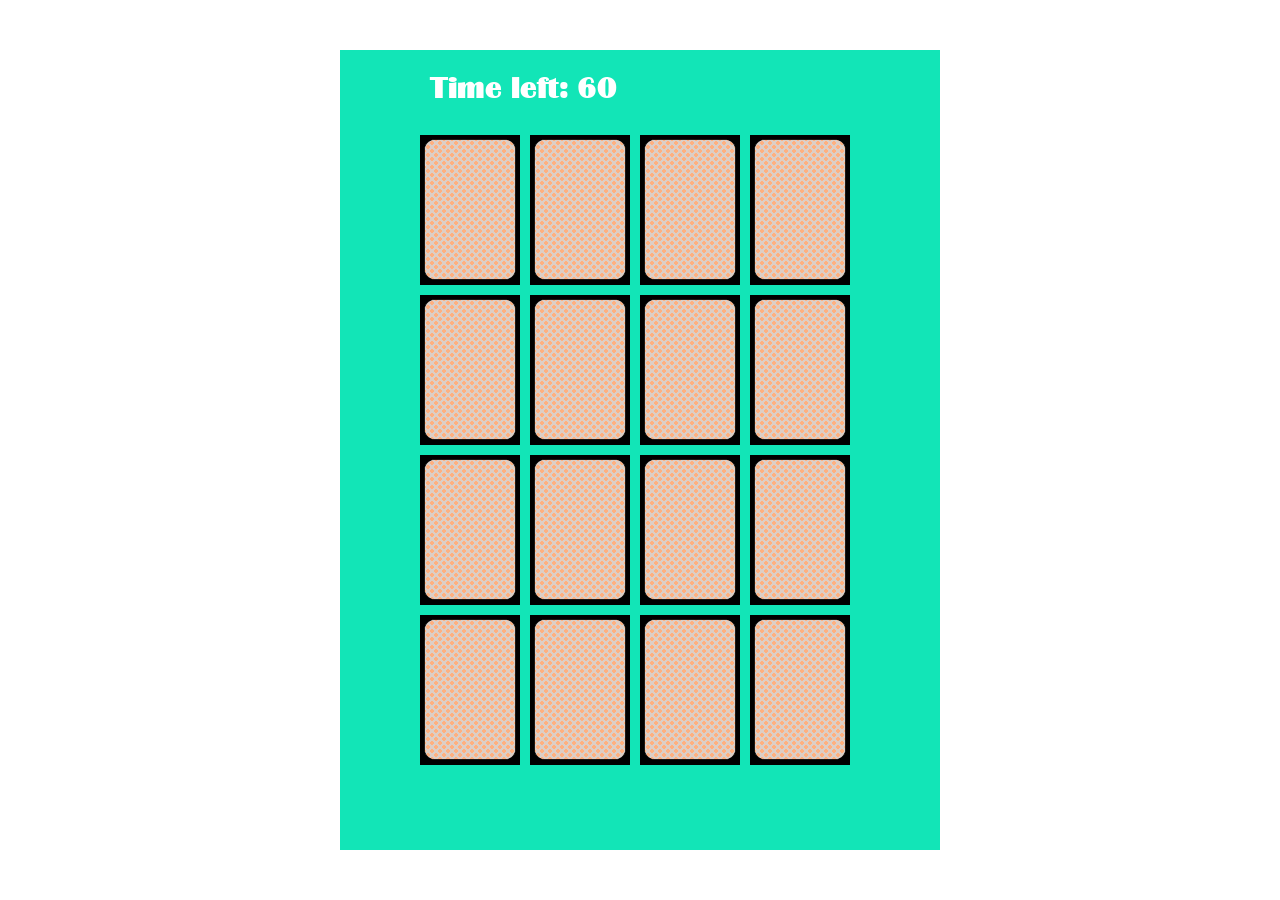
<file: memorycard/index.html>
<!DOCTYPE html>
<html lang="en">
    <head>
        <!-- Generated by GameMaker:Studio http://www.yoyogames.com/gamemaker/studio -->
        <meta http-equiv="X-UA-Compatible" content="IE=edge" />
        <meta http-equiv="pragma" content="no-cache"/>
        <meta name="apple-mobile-web-app-capable" content="yes" />
        <meta name ="viewport" content="width=device-width, initial-scale=0.6, maximum-scale=1.0, user-scalable=0" />
        <meta name="apple-mobile-web-app-status-bar-style" content="black-translucent" />
        <meta charset="utf-8"/>

        <!-- Set the title bar of the page -->
        <title>Memory Card</title>

        <!-- Set the background colour of the document -->
        <style>
            body {
              background: #0;
              color:#cccccc;
              margin: 0px;
              padding: 0px;
              border: 0px;
            }
            canvas {
                      image-rendering: optimizeSpeed;
                      -webkit-interpolation-mode: nearest-neighbor;
                      -ms-touch-action: none;
                      margin: 0px;
                      padding: 0px;
                      border: 0px;
            }
            :-webkit-full-screen #canvas {
                 width: 100%;
                 height: 100%;
            }
            div.gm4html5_div_class
            {
              margin: 0px;
              padding: 0px;
              border: 0px;
            }
            /* START - Login Dialog Box */
            div.gm4html5_login
            {
                 padding: 20px;
                 position: absolute;
                 border: solid 2px #000000;
                 background-color: #404040;
                 color:#00ff00;
                 border-radius: 15px;
                 box-shadow: #101010 20px 20px 40px;
            }
            div.gm4html5_cancel_button
            {
                 float: right;
            }
            div.gm4html5_login_button
            {
                 float: left;
            }
            div.gm4html5_login_header
            {
                 text-align: center;
            }
            /* END - Login Dialog Box */
            :-webkit-full-screen {
               width: 100%;
               height: 100%;
            }
        </style>
    </head>

    <body>
        <div class="gm4html5_div_class" id="gm4html5_div_id">
            <!-- Create the canvas element the game draws to -->
            <canvas id="canvas" width="600" height="800"  style="position: absolute; top: 50%; left: 50%; bottom: -50%; right: -50%; transform: translate(-50%, -50%);" >
                     <p>Your browser doesn't support HTML5 canvas.</p>
            </canvas>
        </div>

        <!-- Run the game code -->
        <script type="text/javascript" src="html5game/chapter4-memory-part2.js?IAIYB=1625742061"></script>
        <script>window.onload = GameMaker_Init;</script>
    </body>
</html>
</file>
